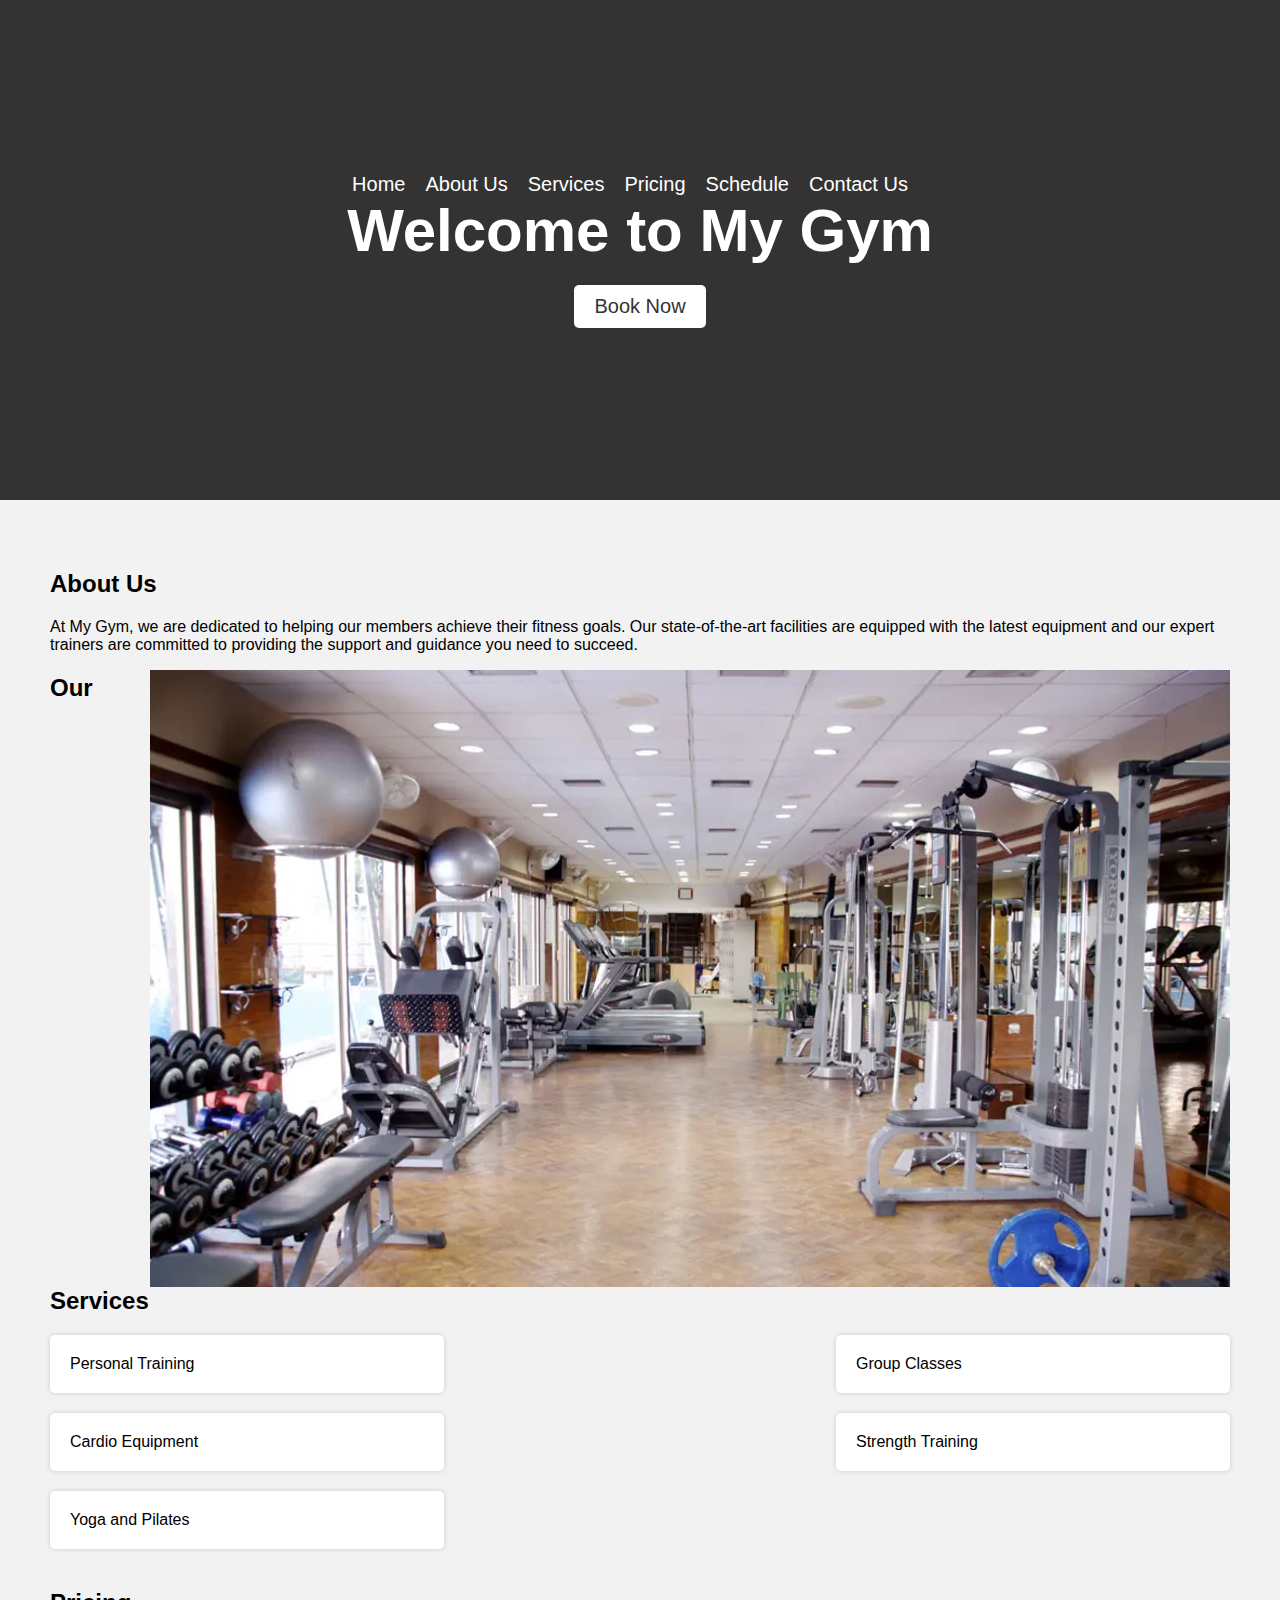
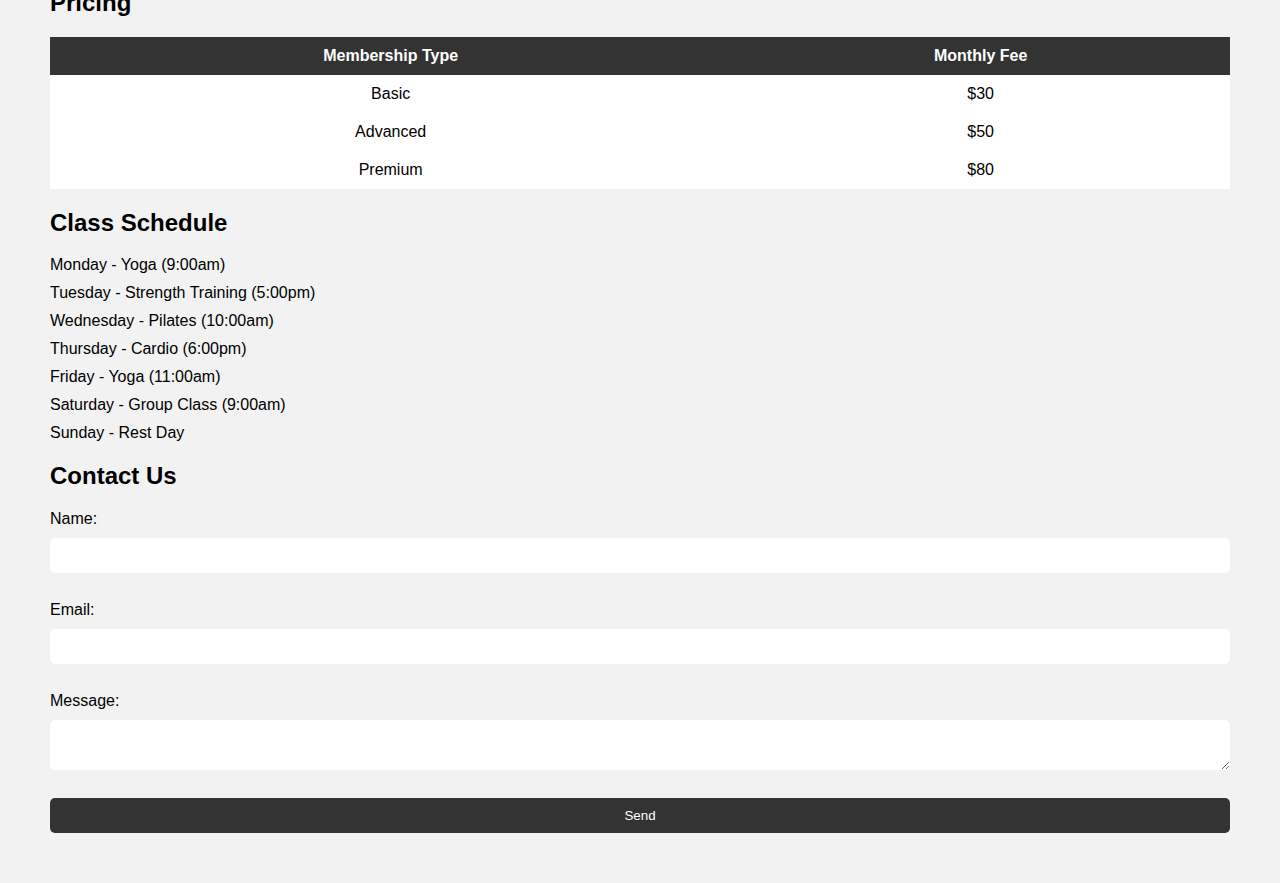
<file: chat gpt gym.html>
<!DOCTYPE html>
<html>
<head>
	<title>My Gym Website</title>
	<link rel="stylesheet" href="chat gpt gym.css">
</head>
<body>
	<header>
		<nav>
			<ul>
				<li><a href="#">Home</a></li>
				<li><a href="#">About Us</a></li>
				<li><a href="#">Services</a></li>
				<li><a href="#">Pricing</a></li>
				<li><a href="#">Schedule</a></li>
				<li><a href="#">Contact Us</a></li>
			</ul>
		</nav>
		<h1>Welcome to My Gym</h1>
		<button>Book Now</button>
	</header>
	<main>
		<section class="about">
			<h2>About Us</h2>
			<p>At My Gym, we are dedicated to helping our members achieve their fitness goals. Our state-of-the-art facilities are equipped with the latest equipment and our expert trainers are committed to providing the support and guidance you need to succeed.</p>
			<img src="gym.jpg" alt="Gym">
		</section>
		<section class="services">
			<h2>Our Services</h2>
			<ul>
				<li>Personal Training</li>
				<li>Group Classes</li>
				<li>Cardio Equipment</li>
				<li>Strength Training</li>
				<li>Yoga and Pilates</li>
			</ul>
		</section>
		<section class="pricing">
			<h2>Pricing</h2>
			<table>
				<tr>
					<th>Membership Type</th>
					<th>Monthly Fee</th>
				</tr>
				<tr>
					<td>Basic</td>
					<td>$30</td>
				</tr>
				<tr>
					<td>Advanced</td>
					<td>$50</td>
				</tr>
				<tr>
					<td>Premium</td>
					<td>$80</td>
				</tr>
			</table>
		</section>
		<section class="schedule">
			<h2>Class Schedule</h2>
			<ul>
				<li>Monday - Yoga (9:00am)</li>
				<li>Tuesday - Strength Training (5:00pm)</li>
				<li>Wednesday - Pilates (10:00am)</li>
				<li>Thursday - Cardio (6:00pm)</li>
				<li>Friday - Yoga (11:00am)</li>
				<li>Saturday - Group Class (9:00am)</li>
				<li>Sunday - Rest Day</li>
			</ul>
		</section>
		<section class="contact">
			<h2>Contact Us</h2>
			<form>
				<label for="name">Name:</label>
				<input type="text" id="name" name="name"><br>
				<label for="email">Email:</label>
				<input type="email" id="email" name="email"><br>
				<label for="message">Message:</label>
				<textarea id="message" name="message"></textarea><br>
				<input type="submit" value="Send">
			</form>
</file>
<file: chat gpt gym.css>
body {
	font-family: Arial, sans-serif;
	background-color: #f2f2f2;
	margin: 0;
	padding: 0;
}

header {
	background-color: #333;
	color: #fff;
	display: flex;
	flex-direction: column;
	align-items: center;
	justify-content: center;
	height: 500px;
}

nav ul {
	list-style-type: none;
	margin: 0;
	padding: 0;
	display: flex;
}

nav li {
	margin-right: 20px;
}

nav li a {
	color: #fff;
	text-decoration: none;
	font-size: 20px;
}

nav li a:hover {
	color: #ccc;
}

h1 {
	font-size: 60px;
	margin: 0;
	padding: 0;
}

button {
	background-color: #fff;
	color: #333;
	font-size: 20px;
	padding: 10px 20px;
	border: none;
	border-radius: 5px;
	margin-top: 20px;
	cursor: pointer;
}

main {
	padding: 50px;
}

.about img {
	float: right;
	margin-left: 20px;
}

.services ul {
	list-style-type: none;
	margin: 0;
	padding: 0;
	display: flex;
	flex-wrap: wrap;
	justify-content: space-between;
}

.services li {
	width: 30%;
	background-color: #fff;
	padding: 20px;
	margin-bottom: 20px;
	box-shadow: 0px 0px 5px #ccc;
	border-radius: 5px;
}

.pricing table {
	width: 100%;
	border-collapse: collapse;
	margin-top: 20px;
}

.pricing th {
	background-color: #333;
	color: #fff;
	padding: 10px;
}

.pricing td {
	background-color: #fff;
	padding: 10px;
	text-align: center;
}

.schedule ul {
	list-style-type: none;
	margin: 0;
	padding: 0;
}

.schedule li {
	margin-bottom: 10px;
}

.contact form {
	display: flex;
	flex-direction: column;
}

.contact label {
	margin-bottom: 10px;
}

.contact input[type="text"],
.contact input[type="email"],
.contact textarea {
	padding: 10px;
	margin-bottom: 10px;
	border: none;
	border-radius: 5px;
}

.contact input[type="submit"] {
	background-color: #333;
	color: #fff;
	padding: 10px 20px;
	border: none;
	border-radius: 5px;
	cursor: pointer;
}
</file>
